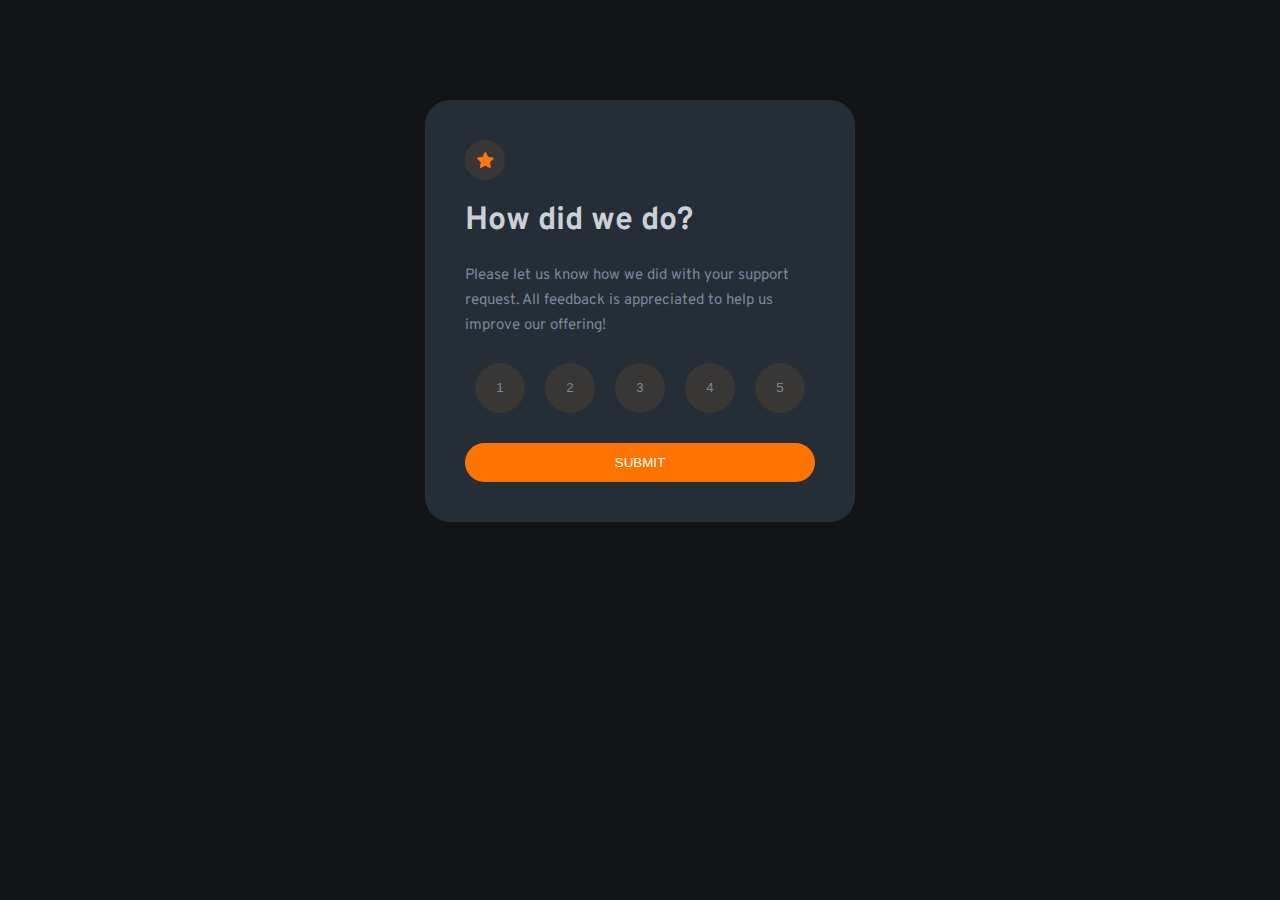
<file: index.html>
<!DOCTYPE html>
<html lang="en">
<head>
    <meta charset="UTF-8">
    <meta http-equiv="X-UA-Compatible" content="IE=edge">
    <meta name="viewport" content="width=device-width, initial-scale=1.0">
    <title>Rating component</title>
    <link rel="stylesheet" href="styles.css">
    <link rel="preconnect" href="https://fonts.googleapis.com">
    <link rel="preconnect" href="https://fonts.googleapis.com">
    <link rel="preconnect" href="https://fonts.gstatic.com" crossorigin>
    <link href="https://fonts.googleapis.com/css2?family=Overpass&display=swap" rel="stylesheet">
</head>
<body>
    
    <div class="container">
        <div class="logo">
            <img src="images/icon-star.svg" alt="logo">
        </div>
        <h1>How did we do?</h1>
        <p class="text">
            Please let us know how we did with your support request. All feedback
            is appreciated to help us improve our offering!
        </p>

        <form id="rating_form">
        <div id="ratings">
            <button class="rating-btn" id="rate1">1</button>
            <button class="rating-btn" id="rate2">2</button>
            <button class="rating-btn" id="rate3">3</button>
            <button class="rating-btn" id="rate4">4</button>
            <button class="rating-btn" id="rate5">5</button>
        </div>

        <a href="thankyou.html" >
            <input  id="submit-el"  value="Submit" type="submit">
        </a>
        </form>
        
        
      
    </div>

    <script src="scripts.js"></script>
</body>
</html>
</file>
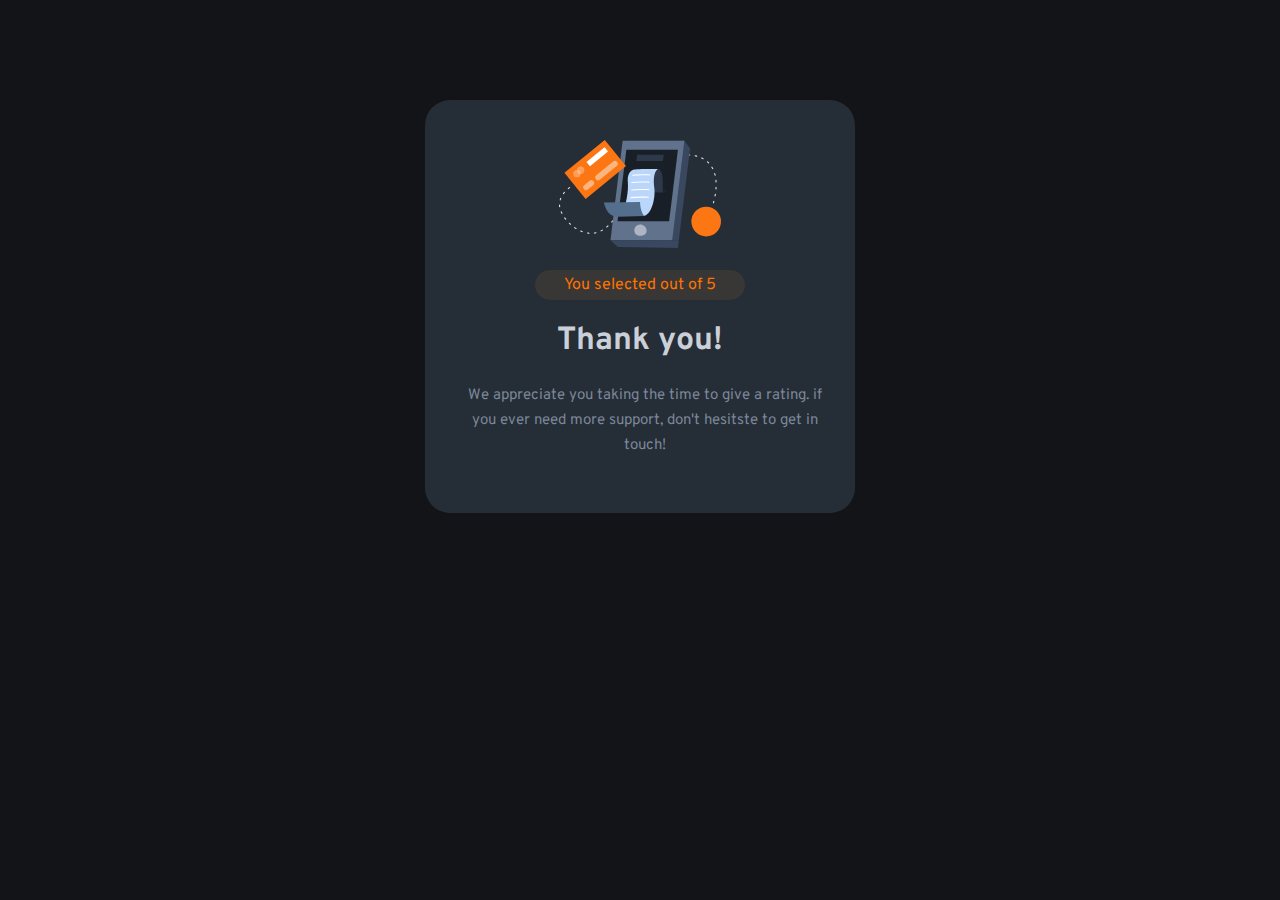
<file: thankyou.html>
<!DOCTYPE html>
<html lang="en">
<head>
    <meta charset="UTF-8">
    <meta http-equiv="X-UA-Compatible" content="IE=edge">
    <meta name="viewport" content="width=device-width, initial-scale=1.0">
    <title>Thank you</title>
    <link rel="stylesheet" href="styles.css">
    <link rel="preconnect" href="https://fonts.googleapis.com">
    <link rel="preconnect" href="https://fonts.googleapis.com">
    <link rel="preconnect" href="https://fonts.gstatic.com" crossorigin>
    <link href="https://fonts.googleapis.com/css2?family=Overpass&display=swap" rel="stylesheet">
</head>
<body>
    <div class="main">
        <div class="container">
            <img src="images/illustration-thank-you.svg" alt="Thank you">
            <p id="selection-alart">
                You selected <span id="rate-count"></span> out of 5
            </p>
            <h1>Thank you!</h1>
            <p class="text">
                We appreciate you taking the time to give a rating. if you
                ever need more support, don't hesitste to get in touch!
            </p>
        </div>
    </div>

    <script src="scripts.js"></script>
</body>
</html>
</file>
<file: styles.css>
body {
    margin: 0;
    padding: 0;
    box-sizing: border-box;
    background-color: hsl(216, 12%, 8%);
    color: white;
    font-family: 'Overpass', sans-serif;
    width: 100%;
}

.container {
    width: 350px;
    margin-left: auto;
    margin-right: auto;
    margin-top: 100px;
    border: none;
    background-color: hsl(213, 19%, 18%);
    padding: 40px;
    border-radius: 25px;
}

.main {
    text-align: center;
}

h1 {
    color: hsl(217, 14%, 82%);
}

#selection-alart {
    color: rgb(255, 115, 0);
    border: none;
    padding: 5px;
    background-color: rgb(56, 55, 53);
    border-radius: 30px;
    width: 200px;
    margin-left: auto;
    margin-right: auto;
}

.logo {
    border: none;
    width: 40px;
    height: 40px;
    border-radius: 50%;
    display: flex;
    justify-content: center;
    align-items: center;
    background-color: rgb(56, 55, 53);

}

.text {
    width: 90%;
    min-width: 360px;
    line-height: 25px;
    color: hsl(216, 12%, 54%);
    font-size: 15px;
}

#ratings {
    display: flex;

}

button {
    border: none;
    width: 50px;
    height: 50px;
    border-radius: 50%;
    text-align: center;
    display: flex;
    justify-content: center;
    align-items: center;
    color: hsl(216, 12%, 54%);
    background-color: rgb(56, 55, 53);
    cursor: pointer;
    margin: 10px;
}

#rate1:hover {
    background-color: hsl(216, 12%, 54%);
    color: white;
    scale: 1.2;

}

#rate2:hover {
    background-color: hsl(216, 12%, 54%);
    color: white;
    scale: 1.2;

}

#rate3:hover {
    background-color: hsl(216, 12%, 54%);
    color: white;
    scale: 1.2;

}

#rate4:hover {
    background-color: hsl(216, 12%, 54%);
    color: white;
    scale: 1.2;

}

#rate5:hover {
    background-color: hsl(216, 12%, 54%);
    color: white;
    scale: 1.2;

}

input {
    margin-top: 20px;
    text-align: center;
    width: 350px;
    padding: 12px;
    border-radius: 50px;
    border: none;
    background-color: rgb(255, 115, 0);
    cursor: pointer;
    color: white;
    font-size: 23;
    font-weight: 400;
    text-transform: uppercase;


}

#submit-btn:hover {
    background-color: white;
    color: rgb(255, 115, 0);
}

a:hover {
    color: rgb(255, 115, 0);
}

@media screen and (max-width: 585px) {

    body {
        width: 90%;
        min-width: 100%;


    }

    .container {
        width: 60%;
        min-width: 60%;

    }

    button {
        width: 50px;
        min-width: 20%;
        border-radius: 50%;
        height: 45px;
        margin: 5px;

    }

    #ratings {
        width: 80%;
        min-width: 40%;

    }




    .text {
        width: 70%;
        min-width: 100%;
    }

    .selection-alart {
        width: 50%;
        min-width: 100%;
    }

    input {
        width: 50%;
        min-width: 100%;
    }



}

.current_rating {
    background-color: rgb(255, 115, 0)!important;
    color: #ffff;
}
</file>
